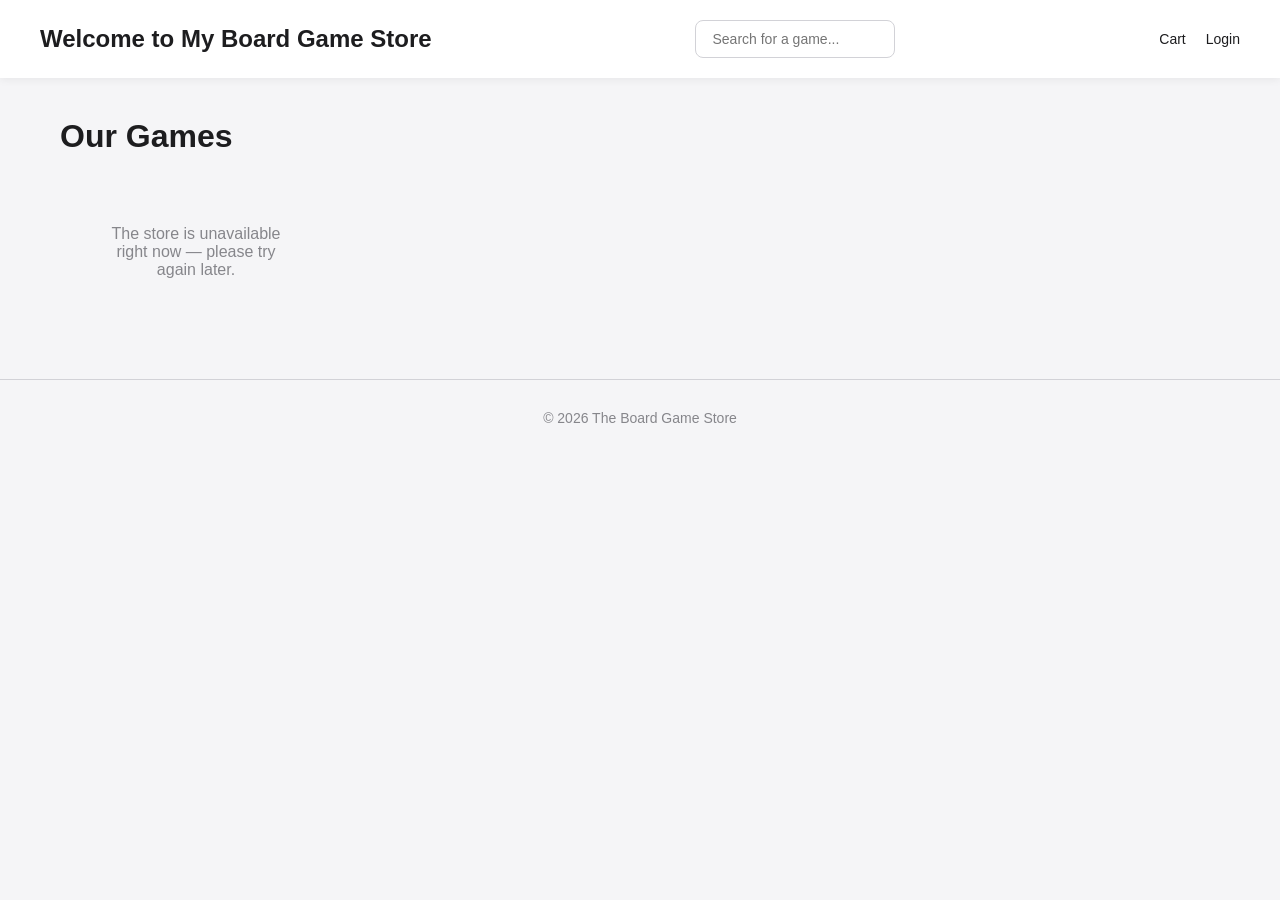
<file: index.html>
<!DOCTYPE html>
<html lang="en">
<head>
    <meta charset="UTF-8">
    <meta name="viewport" content="width=device-width, initial-scale=1.0">
    <title>The board game store</title>
    <link rel="stylesheet" href="css/style.css">
</head>
<body>  
    <header>
        <h1>Welcome to My Board Game Store</h1>
        <input
        type="search"
        id="search"
        class="search"
        placeholder="Search for a game..."
        aria-label="Search for a game">
        <nav class="header-nav">
            <a href="cart.html">Cart</a>
            <a href="login.html" id="auth-link">Login</a>
        </nav>
    </header>
    <main>
    <section id="products">
        <h2>Our Games</h2>
        <section id="product-grid" class="product-grid">
            <p class="loading-message">Loading games...</p>
        </section>
    </section>
    </main>
    <footer class="site-footer">
        <p>&copy; 2026 The Board Game Store</p>
    </footer>
    <script src="js/auth.js"></script>
    <script src="js/app.js"></script>   
</body> 
</html>
</file>
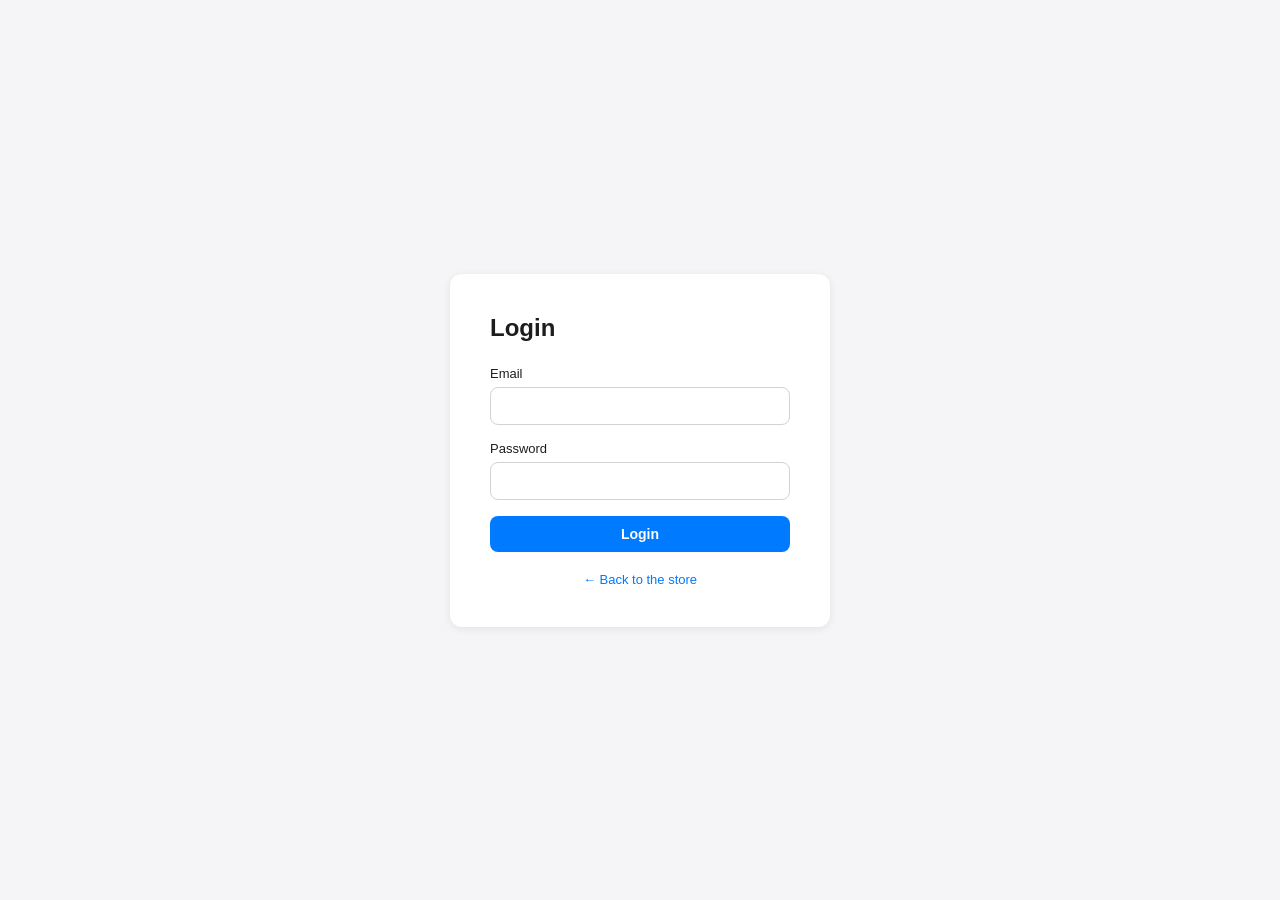
<file: cart.html>
<!DOCTYPE html>
<html lang="en">
<head>
    <meta charset="UTF-8">
    <meta name="viewport" content="width=device-width, initial-scale=1.0">
    <title>Your cart — The board game store</title>
    <link rel="stylesheet" href="css/style.css">
</head>
<body>
    <header>
        <h1>Your Cart</h1>
        <nav class="header-nav">
            <a href="index.html">Store</a>
            <a href="login.html" id="auth-link">Login</a>
        </nav>
    </header>
    <main>
        <section id="cart">
            <div id="cart-container">
                <p class="loading-message">Loading your cart...</p>
            </div>
        </section>
    </main>
    <footer class="site-footer">
        <p>&copy; 2026 The Board Game Store</p>
    </footer>
    <script src="js/auth.js"></script>
    <script src="js/cart.js"></script>
</body>
</html>
</file>
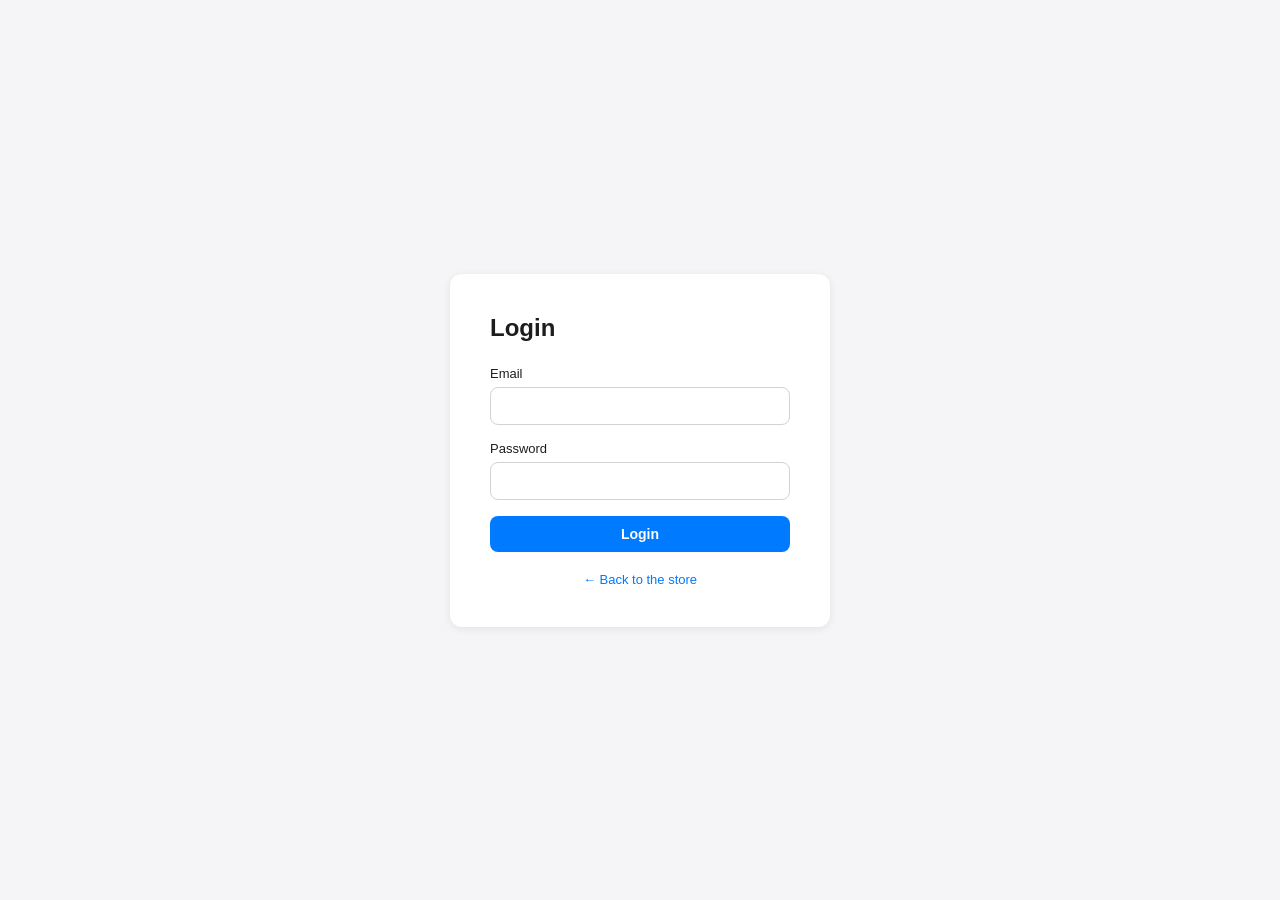
<file: login.html>
<!DOCTYPE html>
<html lang="en">
<head>
    <meta charset="UTF-8">
    <meta name="viewport" content="width=device-width, initial-scale=1.0">
    <title>Login — The board game store</title>
    <link rel="stylesheet" href="css/style.css">
</head>
<body>
    <main class="login-page">
        <section class="login-card">
            <h1>Login</h1>
            <form id="login-form">
                <label for="email">Email</label>
                <input
                type="email"
                id="email"
                name="email"
                required
                autocomplete="email">

                <label for="password">Password</label>
                <input
                type="password"
                id="password"
                name="password"
                required
                autocomplete="current-password">

                <p id="login-error" class="form-error" hidden></p>

                <button type="submit" class="btn btn-primary">Login</button>
            </form>
            <p class="login-card-footer"><a href="index.html">&larr; Back to the store</a></p>
        </section>
    </main>
    <script src="js/auth.js"></script>
    <script src="js/login.js"></script>
</body>
</html>
</file>
<file: css/style.css>
/* Reset and CSS Variables */
* {
    margin: 0;
    padding: 0;
    box-sizing: border-box;
}

:root {
    --bg-color: #f5f5f7;
    --card-bg: #ffffff;
    --accent-color: #007aff;
    --text-color: #1d1d1f;
    --muted-text: #86868b;
    --badge-in-stock: #34c759;
    --badge-out-stock: #ff3b30;
}

body {
    font-family: 'Inter', -apple-system, BlinkMacSystemFont, sans-serif;
    background-color: var(--bg-color);
    color: var(--text-color);
}

/* Main Container */
main {
    max-width: 1200px;
    margin: 0 auto;
    padding: 0 20px;
}

/* Header */
header {
    display: flex;
    justify-content: space-between;
    align-items: center;
    background-color: var(--card-bg);
    padding: 20px 40px;
    box-shadow: 0 2px 8px rgba(0, 0, 0, 0.06);
    margin-bottom: 40px;
}

header h1 {
    font-size: 24px;
    font-weight: 600;
}

.search {
    padding: 10px 16px;
    border: 1px solid #d2d2d7;
    border-radius: 8px;
    font-size: 14px;
    width: 200px;
    transition: width 0.3s ease;
}

.search:focus {
    outline: none;
    border-color: var(--accent-color);
    width: 280px;
}

/* Header navigation */
.header-nav {
    display: flex;
    align-items: center;
    gap: 20px;
}

.header-nav a {
    color: var(--text-color);
    text-decoration: none;
    font-size: 14px;
    font-weight: 500;
}

.header-nav a:hover {
    color: var(--accent-color);
}

/* Buttons */
.btn {
    padding: 10px 16px;
    border: none;
    border-radius: 8px;
    font-size: 14px;
    font-weight: 600;
    cursor: pointer;
    background-color: var(--accent-color);
    color: #ffffff;
    transition: background-color 0.2s ease;
}

.btn:hover:not(:disabled) {
    background-color: #0066d6;
}

.btn:disabled {
    background-color: #d2d2d7;
    color: var(--muted-text);
    cursor: not-allowed;
}

.add-to-cart {
    margin-top: 12px;
    width: 100%;
}

.cart-error {
    margin-top: 8px;
    font-size: 12px;
    color: var(--badge-out-stock);
}

/* Grid Container */
#products {
    margin-bottom: 60px;
}

#products h2 {
    font-size: 32px;
    font-weight: 700;
    margin-bottom: 30px;
}

.product-grid {
    display: grid;
    grid-template-columns: repeat(auto-fill, minmax(240px, 1fr));
    gap: 24px;
}

/* Product Card */
.product-card {
    background-color: var(--card-bg);
    border-radius: 12px;
    padding: 24px;
    box-shadow: 0 2px 8px rgba(0, 0, 0, 0.08);
    transition: transform 0.2s ease, box-shadow 0.2s ease;
    cursor: pointer;
}

.product-card:hover {
    transform: translateY(-4px);
    box-shadow: 0 8px 16px rgba(0, 0, 0, 0.12);
}

.product-card h3 {
    font-size: 18px;
    font-weight: 600;
    margin-bottom: 8px;
}

.product-card p:nth-of-type(1) {
    font-size: 13px;
    color: var(--muted-text);
    margin-bottom: 12px;
}

.product-card p:nth-of-type(2) {
    font-size: 20px;
    font-weight: 700;
    color: var(--accent-color);
    margin-bottom: 12px;
}

/* Badges */
.badge {
    display: inline-block;
    padding: 6px 12px;
    border-radius: 20px;
    font-size: 12px;
    font-weight: 500;
    text-transform: uppercase;
    letter-spacing: 0.5px;
}

.badge.in-stock {
    background-color: #d1f4dd;
    color: #1e7e34;
}

.badge.out-of-stock {
    background-color: #ffe5e5;
    color: #c41e3a;
}

/* Loading and Error Messages */
.loading-message,
.product-grid > p {
    text-align: center;
    color: var(--muted-text);
    font-size: 16px;
    padding: 40px;
}

/* Footer */
.site-footer {
    text-align: center;
    padding: 30px 20px;
    border-top: 1px solid #d2d2d7;
    color: var(--muted-text);
    font-size: 14px;
}

/* Login page */
.login-page {
    display: flex;
    justify-content: center;
    align-items: center;
    min-height: 100vh;
    padding: 20px;
}

.login-card {
    background-color: var(--card-bg);
    border-radius: 12px;
    padding: 40px;
    box-shadow: 0 2px 8px rgba(0, 0, 0, 0.08);
    width: 100%;
    max-width: 380px;
}

.login-card h1 {
    font-size: 24px;
    font-weight: 600;
    margin-bottom: 24px;
}

.login-card label {
    display: block;
    font-size: 13px;
    font-weight: 500;
    margin-bottom: 6px;
}

.login-card input {
    width: 100%;
    padding: 10px 16px;
    border: 1px solid #d2d2d7;
    border-radius: 8px;
    font-size: 14px;
    margin-bottom: 16px;
}

.login-card input:focus {
    outline: none;
    border-color: var(--accent-color);
}

.login-card .btn {
    width: 100%;
}

.form-error {
    font-size: 13px;
    color: var(--badge-out-stock);
    margin-bottom: 16px;
}

.login-card-footer {
    margin-top: 20px;
    text-align: center;
    font-size: 13px;
}

.login-card-footer a {
    color: var(--accent-color);
    text-decoration: none;
}

/* Cart page */
#cart {
    max-width: 720px;
    margin: 0 auto 60px;
}

.cart-items {
    background-color: var(--card-bg);
    border-radius: 12px;
    box-shadow: 0 2px 8px rgba(0, 0, 0, 0.08);
    overflow: hidden;
}

.cart-row {
    display: grid;
    grid-template-columns: 1fr auto auto auto;
    gap: 24px;
    align-items: center;
    padding: 16px 24px;
}

.cart-row + .cart-row {
    border-top: 1px solid #f0f0f2;
}

.cart-item-name {
    font-weight: 600;
}

.cart-row span:not(.cart-item-name) {
    color: var(--muted-text);
    font-size: 14px;
}

.cart-item-subtotal {
    font-weight: 600;
    color: var(--text-color) !important;
}

.cart-total {
    display: flex;
    justify-content: space-between;
    background-color: var(--card-bg);
    border-radius: 12px;
    box-shadow: 0 2px 8px rgba(0, 0, 0, 0.08);
    padding: 20px 24px;
    margin-top: 16px;
    font-size: 18px;
    font-weight: 700;
}

.cart-empty {
    text-align: center;
    background-color: var(--card-bg);
    border-radius: 12px;
    box-shadow: 0 2px 8px rgba(0, 0, 0, 0.08);
    padding: 60px 24px;
}

.cart-empty p {
    color: var(--muted-text);
    font-size: 16px;
    margin-bottom: 12px;
}

.cart-empty a {
    color: var(--accent-color);
    text-decoration: none;
    font-size: 14px;
}

/* Responsive */
@media (max-width: 600px) {
    header {
        flex-direction: column;
        gap: 16px;
        padding: 20px;
    }

    header h1 {
        font-size: 20px;
    }

    .search {
        width: 100%;
    }

    .search:focus {
        width: 100%;
    }

    .product-grid {
        grid-template-columns: 1fr;
    }

    #products h2 {
        font-size: 24px;
    }
}
</file>
